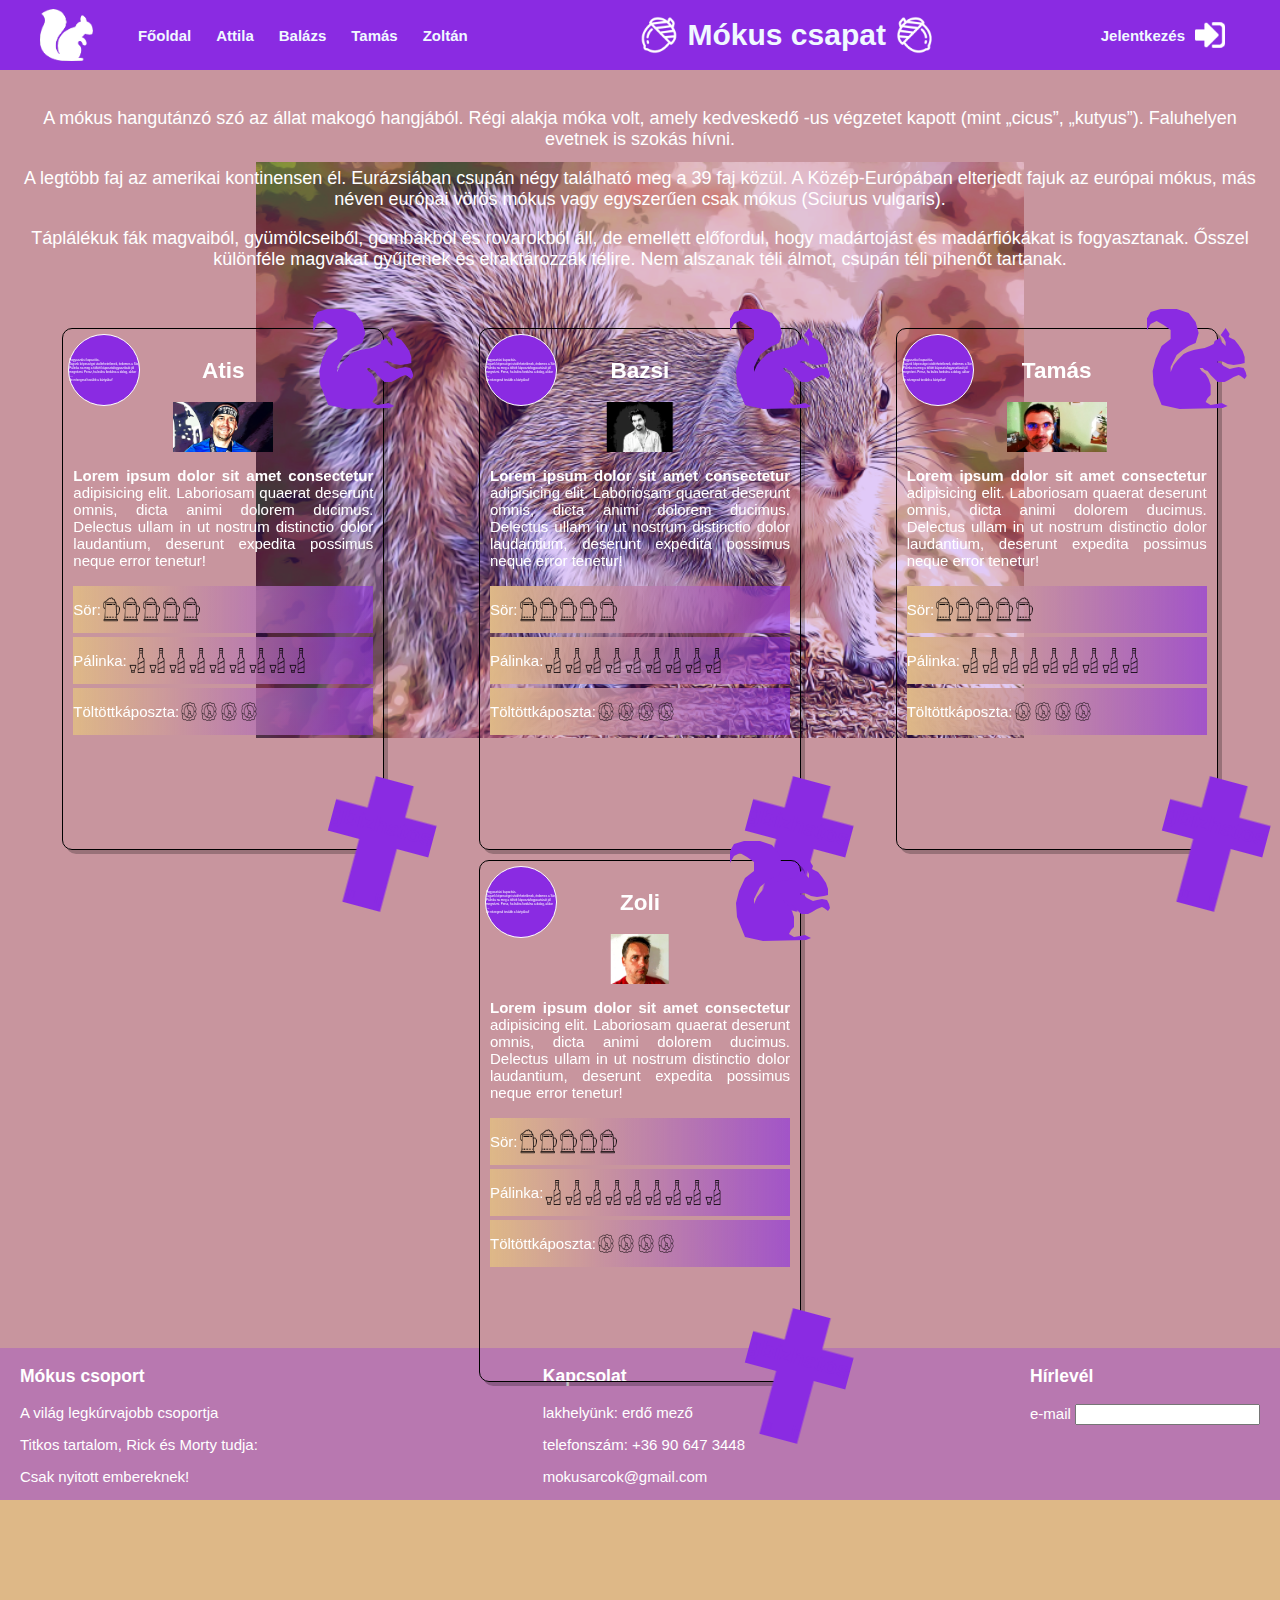
<file: pages/index.html>
<!DOCTYPE html>
<html lang="en">
  <head>
    <meta charset="UTF-8" />
    <meta name="viewport" content="width=device-width, initial-scale=1.0" />
    <title>Bazsi tesztel</title>
    <link
      rel="stylesheet"
      href="../styles/Bazsistyle.css"
    />
  </head>
  <body>
    <header class="head-container">
			<nav class="menu">
				<img class="menu-icon" src="../images/mokus.png" />
				<a href="#home">Főoldal</a>

				<a href="#home">Attila</a>
				<a href="#home">Balázs</a>
				<a href="#home">Tamás</a>
				<a href="#home">Zoltán</a>
			</nav>
			<div class="main-title">
				<img id="title-acorn" src="../images/acorn.png" />
				<h1>Mókus csapat</h1>
				<img id="title-acorn" src="../images/acorn.png" />
			</div>
			<div class="menu">
				<a class="right-menu-item" href="#home">
					Jelentkezés
					<img id="sign-in-icon" src="../images/sign-in.png" />
				</a>
			</div>
		</header>
    <div class="epic">
      <main class="main">
        <div class="divbody">
          <section class="intro">
            <p>
              A mókus hangutánzó szó az állat makogó hangjából. Régi alakja móka
              volt, amely kedveskedő -us végzetet kapott (mint „cicus”,
              „kutyus”). Faluhelyen evetnek is szokás hívni.
            </p>
            <p>
              A legtöbb faj az amerikai kontinensen él. Eurázsiában csupán négy
              található meg a 39 faj közül. A Közép-Európában elterjedt fajuk az
              európai mókus, más néven európai vörös mókus vagy egyszerűen csak
              mókus (Sciurus vulgaris).
            </p>
            <p>
              Táplálékuk fák magvaiból, gyümölcseiből, gombákból és rovarokból
              áll, de emellett előfordul, hogy madártojást és madárfiókákat is
              fogyasztanak. Ősszel különféle magvakat gyűjtenek és elraktározzák
              télire. Nem alszanak téli álmot, csupán téli pihenőt tartanak.
            </p>
          </section>
          <section class="action-cards">
            <div class="blanket"></div>
            <article class="card mokus1">
              <div class="card_stamp1">Fogyasztási kapacitás. <br> Tagunk képességei utolérhetetlenek, érdemes a Sör, Pálinka na meg a töltött káposztafogyasztását jól megnézni. Persz, ha bulira fordulna a dolog, akkor .... <br>de nézegesd tovább a kártyákat!</div>
          <div class="card_stamp2">Atis mókus</div>
          <div class="card_stamp3">
            <h2>Megbízhatóság:</h2><br>
            <p>Lorem ipsum dolor, sit amet consectetur adipisicing elit. Excepturi architecto consequuntur perferendis exercitationem, ratione dolorem eaque id laudantium ipsa autem ipsum inventore quo nostrum maiores reiciendis officia illo quod obcaecati.</p>
          </div>
              <h2>Atis</h2>
              <img src="../images/Atti_rf.webp" alt="" />
              <p class="description">
                Lorem ipsum dolor sit amet consectetur adipisicing elit. Laboriosam
                quaerat deserunt omnis, dicta animi dolorem ducimus. Delectus ullam
                in ut nostrum distinctio dolor laudantium, deserunt expedita
                possimus neque error tenetur!
              </p>
              <div class="card-icon">
                <div>
                  <p>Sör:</p>
                  <img src="../images/beer.png" alt="" /><img
                    src="../images/beer.png"
                    alt=""
                  /><img src="../images/beer.png" alt="" /><img
                    src="../images/beer.png"
                    alt=""
                  /><img src="../images/beer.png" alt="" />
                </div>
                <div>
                  <p>Pálinka:</p>
                  <img src="../images/drink2.png" alt="" /><img
                    src="../images/drink2.png"
                    alt=""
                  /><img src="../images/drink2.png" alt="" /><img
                    src="../images/drink2.png"
                    alt=""
                  /><img src="../images/drink2.png" alt="" /><img
                    src="../images/drink2.png"
                    alt=""
                  /><img src="../images/drink2.png" alt="" /><img
                    src="../images/drink2.png"
                    alt=""
                  /><img src="../images/drink2.png" alt="" />
                </div>
                <div>
                  <p>Töltöttkáposzta:</p>
                  <img src="../images/cabage.png" alt="" /><img
                    src="../images/cabage.png"
                    alt=""
                  /><img src="../images/cabage.png" alt="" /><img
                    src="../images/cabage.png"
                    alt=""
                  />
                </div>
              </div>
            </article>
            <article class="card mokus2">
              <div class="card_stamp1">Fogyasztási kapacitás. <br> Tagunk képességei utolérhetetlenek, érdemes a Sör, Pálinka na meg a töltött káposztafogyasztását jól megnézni. Persz, ha bulira fordulna a dolog, akkor .... <br>de nézegesd tovább a kártyákat!</div>
          <div class="card_stamp2">Bazsi mókus</div>
          <div class="card_stamp3">
            <h2>Megbízhatóság:</h2><br>
            <p>Lorem ipsum dolor, sit amet consectetur adipisicing elit. Excepturi architecto consequuntur perferendis exercitationem, ratione dolorem eaque id laudantium ipsa autem ipsum inventore quo nostrum maiores reiciendis officia illo quod obcaecati.</p>
          </div>
              <h2>Bazsi</h2>
              <img src="../images/Bazsi_rf.webp" alt="" />
              <p class="description">
                Lorem ipsum dolor sit amet consectetur adipisicing elit. Laboriosam
                quaerat deserunt omnis, dicta animi dolorem ducimus. Delectus ullam
                in ut nostrum distinctio dolor laudantium, deserunt expedita
                possimus neque error tenetur!
              </p>
              <div class="card-icon">
                <div>
                  <p>Sör:</p>
                  <img src="../images/beer.png" alt="" /><img
                    src="../images/beer.png"
                    alt=""
                  /><img src="../images/beer.png" alt="" /><img
                    src="../images/beer.png"
                    alt=""
                  /><img src="../images/beer.png" alt="" />
                </div>
                <div>
                  <p>Pálinka:</p>
                  <img src="../images/drink2.png" alt="" /><img
                    src="../images/drink2.png"
                    alt=""
                  /><img src="../images/drink2.png" alt="" /><img
                    src="../images/drink2.png"
                    alt=""
                  /><img src="../images/drink2.png" alt="" /><img
                    src="../images/drink2.png"
                    alt=""
                  /><img src="../images/drink2.png" alt="" /><img
                    src="../images/drink2.png"
                    alt=""
                  /><img src="../images/drink2.png" alt="" />
                </div>
                <div>
                  <p>Töltöttkáposzta:</p>
                  <img src="../images/cabage.png" alt="" /><img
                    src="../images/cabage.png"
                    alt=""
                  /><img src="../images/cabage.png" alt="" /><img
                    src="../images/cabage.png"
                    alt=""
                  />
                </div>
              </div>
            </article>
            <article class="card mokus3">
              <div class="card_stamp1">Fogyasztási kapacitás. <br> Tagunk képességei utolérhetetlenek, érdemes a Sör, Pálinka na meg a töltött káposztafogyasztását jól megnézni. Persz, ha bulira fordulna a dolog, akkor .... <br>de nézegesd tovább a kártyákat!</div>
          <div class="card_stamp2">Tamás mókus</div>
          <div class="card_stamp3">
            <h2>Megbízhatóság:</h2><br>
            <p>Lorem ipsum dolor, sit amet consectetur adipisicing elit. Excepturi architecto consequuntur perferendis exercitationem, ratione dolorem eaque id laudantium ipsa autem ipsum inventore quo nostrum maiores reiciendis officia illo quod obcaecati.</p>
          </div>
              <h2>Tamás</h2>
              <img src="../images/Tamas_rf_compr.webp" alt="" />
              <p class="description">
                Lorem ipsum dolor sit amet consectetur adipisicing elit. Laboriosam
                quaerat deserunt omnis, dicta animi dolorem ducimus. Delectus ullam
                in ut nostrum distinctio dolor laudantium, deserunt expedita
                possimus neque error tenetur!
              </p>
              <div class="card-icon">
                <div>
                  <p>Sör:</p>
                  <img src="../images/beer.png" alt="" /><img
                    src="../images/beer.png"
                    alt=""
                  /><img src="../images/beer.png" alt="" /><img
                    src="../images/beer.png"
                    alt=""
                  /><img src="../images/beer.png" alt="" />
                </div>
                <div>
                  <p>Pálinka:</p>
                  <img src="../images/drink2.png" alt="" /><img
                    src="../images/drink2.png"
                    alt=""
                  /><img src="../images/drink2.png" alt="" /><img
                    src="../images/drink2.png"
                    alt=""
                  /><img src="../images/drink2.png" alt="" /><img
                    src="../images/drink2.png"
                    alt=""
                  /><img src="../images/drink2.png" alt="" /><img
                    src="../images/drink2.png"
                    alt=""
                  /><img src="../images/drink2.png" alt="" />
                </div>
                <div>
                  <p>Töltöttkáposzta:</p>
                  <img src="../images/cabage.png" alt="" /><img
                    src="../images/cabage.png"
                    alt=""
                  /><img src="../images/cabage.png" alt="" /><img
                    src="../images/cabage.png"
                    alt=""
                  />
                </div>
              </div>
            </article>
            <article class="card mokus4">
              <div class="card_stamp1">Fogyasztási kapacitás. <br> Tagunk képességei utolérhetetlenek, érdemes a Sör, Pálinka na meg a töltött káposztafogyasztását jól megnézni. Persz, ha bulira fordulna a dolog, akkor .... <br>de nézegesd tovább a kártyákat!</div>
          <div class="card_stamp2">Zoli mókus</div>
          <div class="card_stamp3">
            <h2>Megbízhatóság:</h2><br>
            <p>Lorem ipsum dolor, sit amet consectetur adipisicing elit. Excepturi architecto consequuntur perferendis exercitationem, ratione dolorem eaque id laudantium ipsa autem ipsum inventore quo nostrum maiores reiciendis officia illo quod obcaecati.</p>
          </div>
              <h2>Zoli</h2>
              <img src="../images/DZ_rf.webp" alt="" />
              <p class="description">
                Lorem ipsum dolor sit amet consectetur adipisicing elit. Laboriosam
                quaerat deserunt omnis, dicta animi dolorem ducimus. Delectus ullam
                in ut nostrum distinctio dolor laudantium, deserunt expedita
                possimus neque error tenetur!
              </p>
              <div class="card-icon">
                <div>
                  <p>Sör:</p>
                  <img src="../images/beer.png" alt="" /><img
                    src="../images/beer.png"
                    alt=""
                  /><img src="../images/beer.png" alt="" /><img
                    src="../images/beer.png"
                    alt=""
                  /><img src="../images/beer.png" alt="" />
                </div>
                <div>
                  <p>Pálinka:</p>
                  <img src="../images/drink2.png" alt="" /><img
                    src="../images/drink2.png"
                    alt=""
                  /><img src="../images/drink2.png" alt="" /><img
                    src="../images/drink2.png"
                    alt=""
                  /><img src="../images/drink2.png" alt="" /><img
                    src="../images/drink2.png"
                    alt=""
                  /><img src="../images/drink2.png" alt="" /><img
                    src="../images/drink2.png"
                    alt=""
                  /><img src="../images/drink2.png" alt="" />
                </div>
                <div>
                  <p>Töltöttkáposzta:</p>
                  <img src="../images/cabage.png" alt="" /><img
                    src="../images/cabage.png"
                    alt=""
                  /><img src="../images/cabage.png" alt="" /><img
                    src="../images/cabage.png"
                    alt=""
                  />
                </div>
              </div>
            </article>
          </section>    
        </main>
      </div>
      <footer class="footer_container">
        <div class="footer_div">
          <h3>Mókus csoport</h3>
          <p>A világ legkúrvajobb csoportja</p>
          <p>Titkos tartalom, Rick és Morty tudja:</p>
          <a
            class="rickmortylink" target="_blank"
            href="https://www.youtube.com/watch?v=ojZVpb0cVkE"
            >Csak nyitott embereknek!</a
          >
        </div>
        <div class="footer_div">
          <h3>Kapcsolat</h3>
          <p>lakhelyünk: erdő mező</p>
          <p>telefonszám: +36 90 647 3448</p>
          <p>mokusarcok@gmail.com</p>
          <!-- <ul>
                    <li>erdő_mező</li>
                    <li>+36 90 647 3448</li>
                    <li>mokusarcok@gmail.com</li>
                </ul> -->
        </div>
        <div class="footer_div">
          <h3>Hírlevél</h3>
          <form action="hírlevél"></form>
          <label for="e-mail">e-mail</label>
          <input type="text" name="e-mail" id="e-mail" />
        </div>
      </footer>
    </div>
  </body>
</html>
</file>
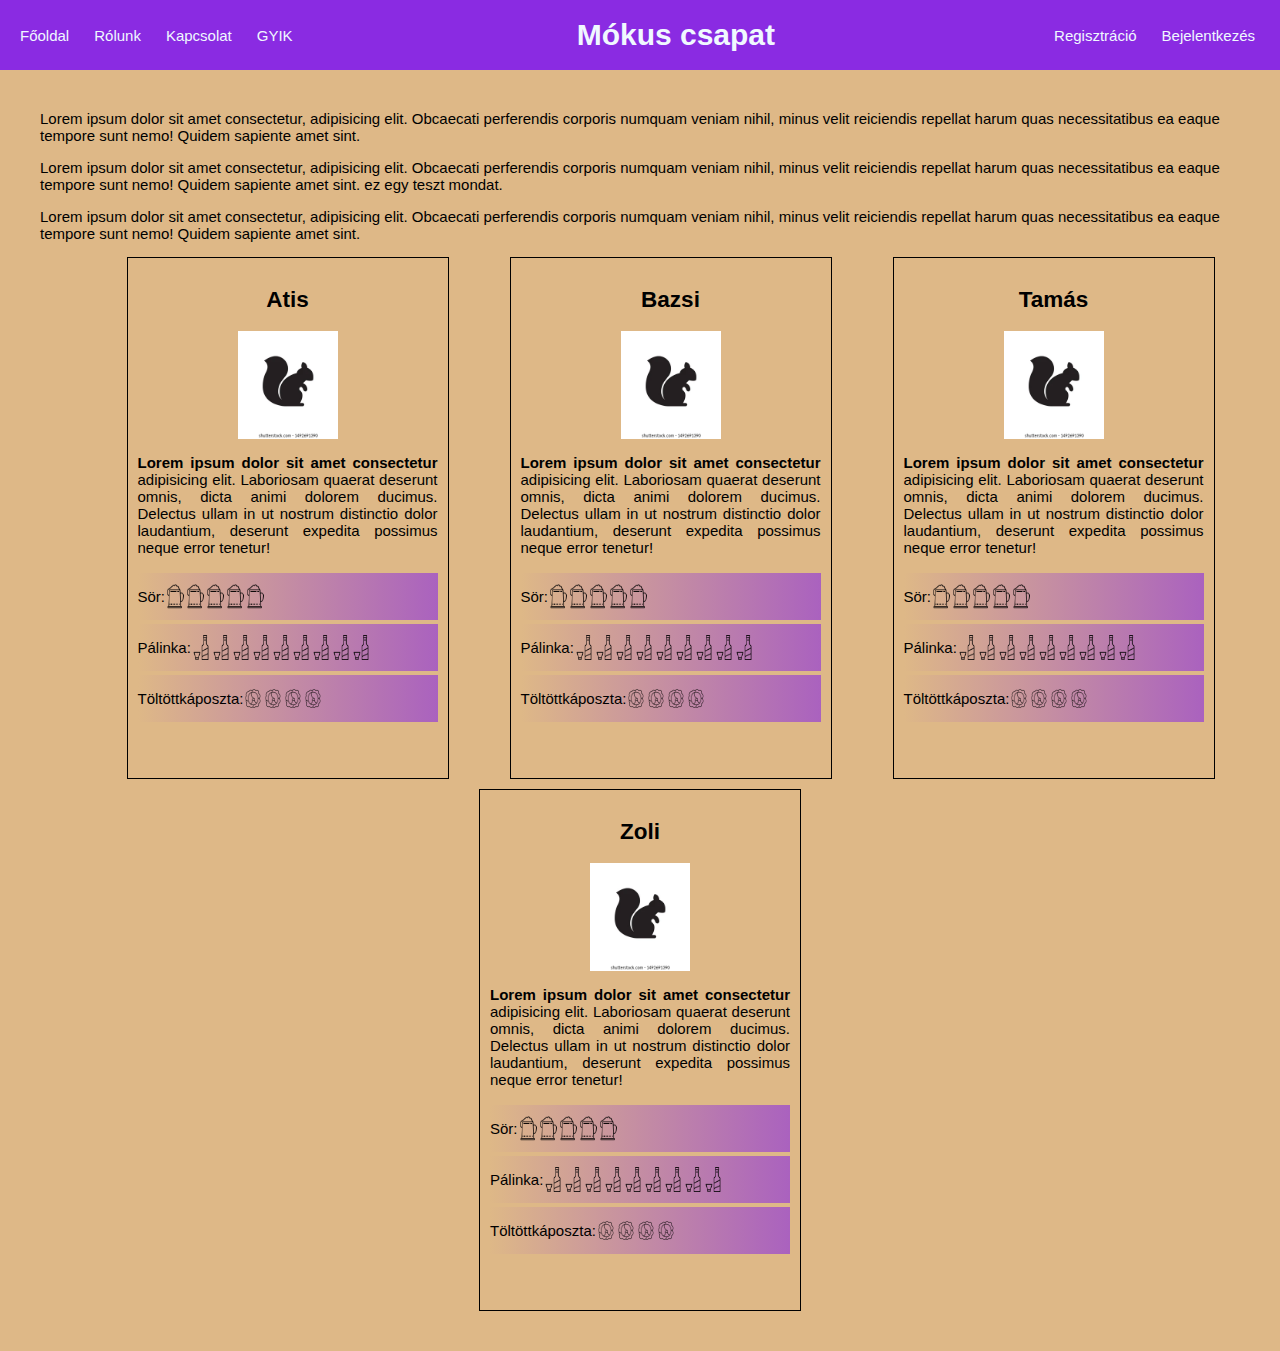
<file: pages/main-ati.html>
<!DOCTYPE html>
<html lang="en">
  <head>
    <meta charset="UTF-8" />
    <meta name="viewport" content="width=device-width, initial-scale=1.0" />
    <title>Project1-Main</title>
    <link rel="icon" href="../images/mokus.webp" type="title-icon" />
    <link rel="stylesheet" href="../styles/style-main.css" />
  </head>
  <body>
    <header class="head-container">
      <nav class="menu">
        <a href="#home">Főoldal</a>
        <a href="#home">Rólunk</a>
        <a href="#home">Kapcsolat</a>
        <a href="#home">GYIK</a>
      </nav>
      <div class="main-title">
        <h1>Mókus csapat</h1>
      </div>
      <div class="menu">
        <a href="#home">Regisztráció</a>
        <a href="#home">Bejelentkezés</a>
      </div>
    </header>
    <main class="main-container">
      <section class="intro">
        <p>
          Lorem ipsum dolor sit amet consectetur, adipisicing elit. Obcaecati
          perferendis corporis numquam veniam nihil, minus velit reiciendis
          repellat harum quas necessitatibus ea eaque tempore sunt nemo! Quidem
          sapiente amet sint.
        </p>
        <p>
          Lorem ipsum dolor sit amet consectetur, adipisicing elit. Obcaecati
          perferendis corporis numquam veniam nihil, minus velit reiciendis
          repellat harum quas necessitatibus ea eaque tempore sunt nemo! Quidem
          sapiente amet sint. ez egy teszt mondat.
        </p>
        <p>
          Lorem ipsum dolor sit amet consectetur, adipisicing elit. Obcaecati
          perferendis corporis numquam veniam nihil, minus velit reiciendis
          repellat harum quas necessitatibus ea eaque tempore sunt nemo! Quidem
          sapiente amet sint.
        </p>
      </section>
      <section class="action-cards">
        <div class="blanket"></div>
        <article class="card mokus1">
          <h2>Atis</h2>
          <img src="../images/mokus.webp" alt="" />
          <p class="description">
            Lorem ipsum dolor sit amet consectetur adipisicing elit. Laboriosam
            quaerat deserunt omnis, dicta animi dolorem ducimus. Delectus ullam
            in ut nostrum distinctio dolor laudantium, deserunt expedita
            possimus neque error tenetur!
          </p>
          <div class="card-icon">
            <div>
              <p>Sör:</p>
              <img src="../images/beer.png" alt="" /><img
                src="../images/beer.png"
                alt=""
              /><img src="../images/beer.png" alt="" /><img
                src="../images/beer.png"
                alt=""
              /><img src="../images/beer.png" alt="" />
            </div>
            <div>
              <p>Pálinka:</p>
              <img src="../images/drink2.png" alt="" /><img
                src="../images/drink2.png"
                alt=""
              /><img src="../images/drink2.png" alt="" /><img
                src="../images/drink2.png"
                alt=""
              /><img src="../images/drink2.png" alt="" /><img
                src="../images/drink2.png"
                alt=""
              /><img src="../images/drink2.png" alt="" /><img
                src="../images/drink2.png"
                alt=""
              /><img src="../images/drink2.png" alt="" />
            </div>
            <div>
              <p>Töltöttkáposzta:</p>
              <img src="../images/cabage.png" alt="" /><img
                src="../images/cabage.png"
                alt=""
              /><img src="../images/cabage.png" alt="" /><img
                src="../images/cabage.png"
                alt=""
              />
            </div>
          </div>
        </article>
        <article class="card mokus2">
          <h2>Bazsi</h2>
          <img src="../images/mokus.webp" alt="" />
          <p class="description">
            Lorem ipsum dolor sit amet consectetur adipisicing elit. Laboriosam
            quaerat deserunt omnis, dicta animi dolorem ducimus. Delectus ullam
            in ut nostrum distinctio dolor laudantium, deserunt expedita
            possimus neque error tenetur!
          </p>
          <div class="card-icon">
            <div>
              <p>Sör:</p>
              <img src="../images/beer.png" alt="" /><img
                src="../images/beer.png"
                alt=""
              /><img src="../images/beer.png" alt="" /><img
                src="../images/beer.png"
                alt=""
              /><img src="../images/beer.png" alt="" />
            </div>
            <div>
              <p>Pálinka:</p>
              <img src="../images/drink2.png" alt="" /><img
                src="../images/drink2.png"
                alt=""
              /><img src="../images/drink2.png" alt="" /><img
                src="../images/drink2.png"
                alt=""
              /><img src="../images/drink2.png" alt="" /><img
                src="../images/drink2.png"
                alt=""
              /><img src="../images/drink2.png" alt="" /><img
                src="../images/drink2.png"
                alt=""
              /><img src="../images/drink2.png" alt="" />
            </div>
            <div>
              <p>Töltöttkáposzta:</p>
              <img src="../images/cabage.png" alt="" /><img
                src="../images/cabage.png"
                alt=""
              /><img src="../images/cabage.png" alt="" /><img
                src="../images/cabage.png"
                alt=""
              />
            </div>
          </div>
        </article>
        <article class="card mokus3">
          <h2>Tamás</h2>
          <img src="../images/mokus.webp" alt="" />
          <p class="description">
            Lorem ipsum dolor sit amet consectetur adipisicing elit. Laboriosam
            quaerat deserunt omnis, dicta animi dolorem ducimus. Delectus ullam
            in ut nostrum distinctio dolor laudantium, deserunt expedita
            possimus neque error tenetur!
          </p>
          <div class="card-icon">
            <div>
              <p>Sör:</p>
              <img src="../images/beer.png" alt="" /><img
                src="../images/beer.png"
                alt=""
              /><img src="../images/beer.png" alt="" /><img
                src="../images/beer.png"
                alt=""
              /><img src="../images/beer.png" alt="" />
            </div>
            <div>
              <p>Pálinka:</p>
              <img src="../images/drink2.png" alt="" /><img
                src="../images/drink2.png"
                alt=""
              /><img src="../images/drink2.png" alt="" /><img
                src="../images/drink2.png"
                alt=""
              /><img src="../images/drink2.png" alt="" /><img
                src="../images/drink2.png"
                alt=""
              /><img src="../images/drink2.png" alt="" /><img
                src="../images/drink2.png"
                alt=""
              /><img src="../images/drink2.png" alt="" />
            </div>
            <div>
              <p>Töltöttkáposzta:</p>
              <img src="../images/cabage.png" alt="" /><img
                src="../images/cabage.png"
                alt=""
              /><img src="../images/cabage.png" alt="" /><img
                src="../images/cabage.png"
                alt=""
              />
            </div>
          </div>
        </article>
        <article class="card mokus4">
          <h2>Zoli</h2>
          <img src="../images/mokus.webp" alt="" />
          <p class="description">
            Lorem ipsum dolor sit amet consectetur adipisicing elit. Laboriosam
            quaerat deserunt omnis, dicta animi dolorem ducimus. Delectus ullam
            in ut nostrum distinctio dolor laudantium, deserunt expedita
            possimus neque error tenetur!
          </p>
          <div class="card-icon">
            <div>
              <p>Sör:</p>
              <img src="../images/beer.png" alt="" /><img
                src="../images/beer.png"
                alt=""
              /><img src="../images/beer.png" alt="" /><img
                src="../images/beer.png"
                alt=""
              /><img src="../images/beer.png" alt="" />
            </div>
            <div>
              <p>Pálinka:</p>
              <img src="../images/drink2.png" alt="" /><img
                src="../images/drink2.png"
                alt=""
              /><img src="../images/drink2.png" alt="" /><img
                src="../images/drink2.png"
                alt=""
              /><img src="../images/drink2.png" alt="" /><img
                src="../images/drink2.png"
                alt=""
              /><img src="../images/drink2.png" alt="" /><img
                src="../images/drink2.png"
                alt=""
              /><img src="../images/drink2.png" alt="" />
            </div>
            <div>
              <p>Töltöttkáposzta:</p>
              <img src="../images/cabage.png" alt="" /><img
                src="../images/cabage.png"
                alt=""
              /><img src="../images/cabage.png" alt="" /><img
                src="../images/cabage.png"
                alt=""
              />
            </div>
          </div>
        </article>
      </section>
    </main>
    <footer></footer>
  </body>
</html>
</file>
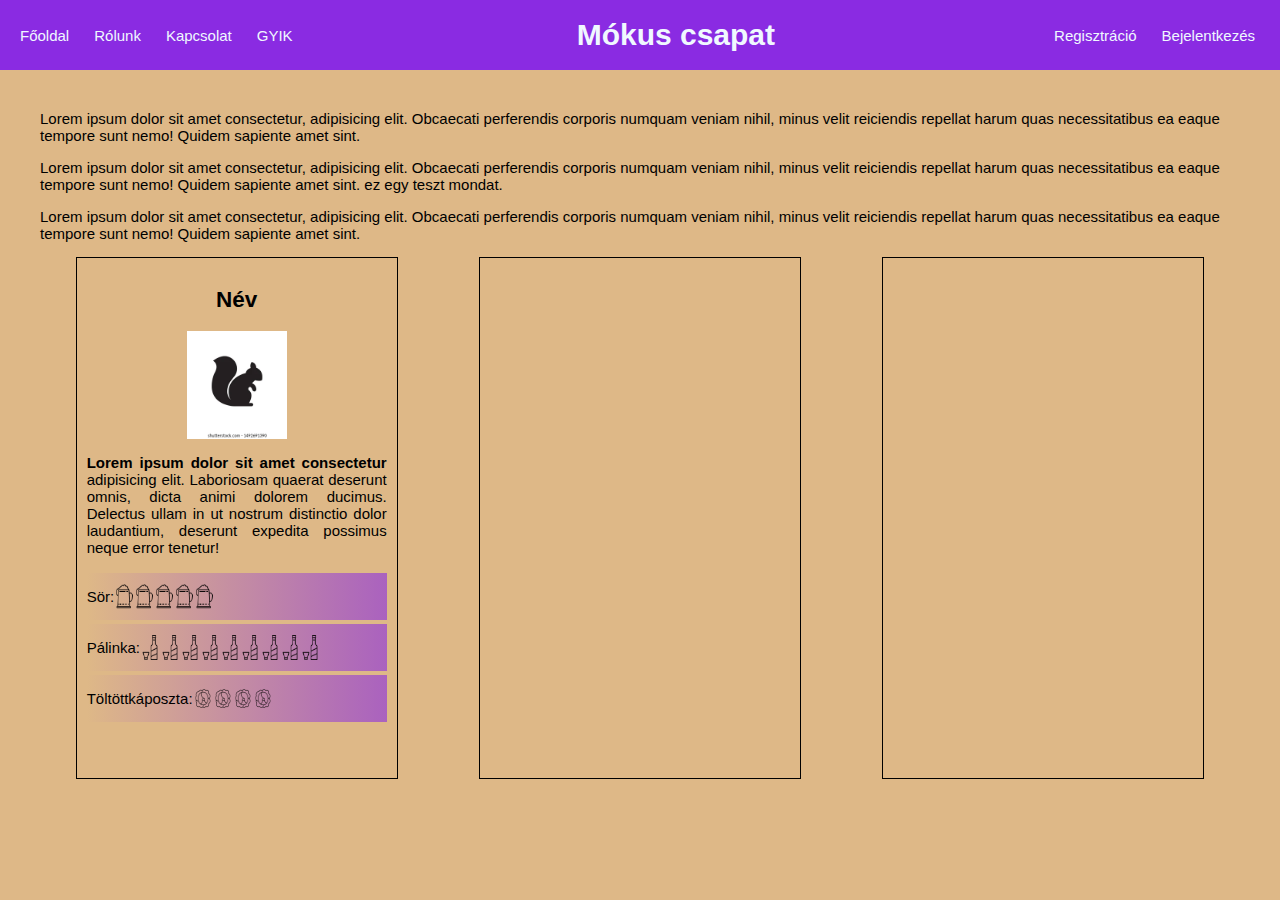
<file: pages/main.html>
<!DOCTYPE html>
<html lang="en">
  <head>
    <meta charset="UTF-8" />
    <meta name="viewport" content="width=device-width, initial-scale=1.0" />
    <title>Project1-Main</title>
    <link rel="stylesheet" href="../styles/style-main.css" />
  </head>
  <body>
    <header class="head-container">
      <nav class="menu">
        <a href="#home">Főoldal</a>
        <a href="#home">Rólunk</a>
        <a href="#home">Kapcsolat</a>
        <a href="#home">GYIK</a>
      </nav>
      <div class="main-title">
        <h1>Mókus csapat</h1>
      </div>
      <div class="menu">
        <a href="#home">Regisztráció</a>
        <a href="#home">Bejelentkezés</a>
      </div>
    </header>
    <main class="main-container">
      <section class="intro">
        <p>
          Lorem ipsum dolor sit amet consectetur, adipisicing elit. Obcaecati
          perferendis corporis numquam veniam nihil, minus velit reiciendis
          repellat harum quas necessitatibus ea eaque tempore sunt nemo! Quidem
          sapiente amet sint.
        </p>
        <p>
          Lorem ipsum dolor sit amet consectetur, adipisicing elit. Obcaecati
          perferendis corporis numquam veniam nihil, minus velit reiciendis
          repellat harum quas necessitatibus ea eaque tempore sunt nemo! Quidem
          sapiente amet sint. ez egy teszt mondat.
        </p>
        <p>
          Lorem ipsum dolor sit amet consectetur, adipisicing elit. Obcaecati
          perferendis corporis numquam veniam nihil, minus velit reiciendis
          repellat harum quas necessitatibus ea eaque tempore sunt nemo! Quidem
          sapiente amet sint.
        </p>
      </section>
      <section class="action-cards">
        <article class="card">
          <h2>Név</h2>
          <img src="../images/mokus.webp" alt="" />
          <p class="description">
            Lorem ipsum dolor sit amet consectetur adipisicing elit. Laboriosam
            quaerat deserunt omnis, dicta animi dolorem ducimus. Delectus ullam
            in ut nostrum distinctio dolor laudantium, deserunt expedita
            possimus neque error tenetur!
          </p>
          <div class="card-icon">
            <div><p>Sör:</p><img src="../images/beer.png" alt="" /><img src="../images/beer.png" alt="" /><img src="../images/beer.png" alt="" /><img src="../images/beer.png" alt="" /><img src="../images/beer.png" alt="" /></div>
            <div><p>Pálinka: </p><img src="../images/drink2.png" alt=""><img src="../images/drink2.png" alt=""><img src="../images/drink2.png" alt=""><img src="../images/drink2.png" alt=""><img src="../images/drink2.png" alt=""><img src="../images/drink2.png" alt=""><img src="../images/drink2.png" alt=""><img src="../images/drink2.png" alt=""><img src="../images/drink2.png" alt=""></div>
            <div><p>Töltöttkáposzta: </p><img src="../images/cabage.png" alt=""><img src="../images/cabage.png" alt=""><img src="../images/cabage.png" alt=""><img src="../images/cabage.png" alt=""></div>
            
           </div>
        </article>
        <article class="card"></article>
        <article class="card"></article>
      </section>
    </main>
    <footer></footer>
  </body>
</html>
</file>
<file: styles/Bazsistyle.css>
html {
  font-size: 15px;
  font-family: Verdana, Geneva, Tahoma, sans-serif;
}

/* FEJLÉC és MENÜ ---------------------------------------------------------------------------------------------------- */

.head-container {
  display: flex;
  flex-flow: row nowrap;
  align-items: center;
  justify-content: space-between;
  background-color: blueviolet;
  height: 70px;
  overflow: hidden;
  padding-left: 30px;
  padding-right: 30px;
}

.menu {
  display: flex;
  flex-flow: row nowrap;
  align-items: center;
  justify-content: center;
  gap: 5px;
  height: 100%;

  padding: 0px 15px 0px 10px;
}

.menu-icon {
  height: 75%;
  margin-right: 30px;
}

#sign-in-icon {
  height: 2em;
  margin-left: 10px;
  padding: 0px;

  filter: brightness(1000%);
}
#title-acorn {
  height: 2.5em;
  padding: 0px;
}
#title-acorn:last-of-type {
  height: 2.5em;
  padding: 0px;
  transform: scalex(-1);
}
.main-title {
  display: flex;
  align-items: center;
  justify-content: center;
  gap: 10px;
  height: 100%;
  width: 100%;
  color: aliceblue;
}

/* MENU ITEM ----------------- */
.menu a {
  text-decoration: none;
  font-weight: bolder;
  padding: 10px;
  line-height: 1em;
  color: aliceblue;
  border-radius: 3px;
  transition-duration: 0.3s;
}
.menu a:hover {
  background-color: white;
  color: #8a2be2;
  line-height: 2.5em;
}
.menu a:active {
  background-color: white;
  color: blueviolet;
  line-height: 1.5em;
  transition-duration: 0s;
}
/* button hover   */
.menu a:hover #sign-in-icon {
  filter: brightness(100%);
}

.main-container {
  margin: 40px;
}

.right-menu-item {
  display: flex;
  flex-flow: row nowrap;
  align-items: center;
}

/* FEJLÉC és MENÜ VÉGE---------------------------------------------------------------------------------------------------- */
body {
  margin: 0;
  background-color: burlywood;
  background-image: url(../images/bazsi_mokus_rf.webp);
  background-size: 60%;
  background-repeat: no-repeat;
  background-position: center;
  background-attachment: fixed;
}

.divbody {
  background-color: rgba(137, 43, 226, 0.25);
  background-size: cover;
  color: white;
}

.intro {
  font-size: larger;
  padding: 20px;
}

.intro p {
  text-align: center;
}

.footer_container {
  display: flex;
  flex-flow: row nowrap;
  align-items: flex-start;
  justify-content: space-between;
  background-color: rgba(137, 43, 226, 0.45);
  height: auto;
  overflow: hidden;
}

.epic {
  display: flex;
  flex-direction: column;
  justify-content: space-between;
}
.footer_div {
  color: white;
  padding-left: 20px;
  padding-right: 20px;
}

.rickmortylink {
  color: white;
  text-decoration: none;
}
.rickmortylink:hover {
  font-size: x-large;
  font-family: fantasy;
  transition-duration: 5s;
}

/* Kártya beállítás START ---------- */
.action-cards {
  display: flex;
  flex-flow: row wrap;
  align-items: center;
  justify-content: space-around;
  gap: 10px;
  padding: 20px;
  height: 1000px;
}

.card {
  display: flex;
  flex-direction: column;
  align-items: center;
  border: 1px solid black;
  border-radius: 10px;
  width: 300px;
  height: 500px;
  padding: 10px;
  z-index: 2;
  box-shadow: 4px 4px rgba(0, 0, 0, 0.24);
  transform: rotateX(0deg);
  transition-duration: 2s;
  transition-timing-function: ease;
  position: relative; /*card-stamp box végett*/
}

.mokus1.card:hover {
  scale: 120%;
  z-index: 4;
  background-color: blueviolet;
  transform: rotateX(360deg);
  transition-duration: 2s;
  transition-timing-function: ease;
}

.blanket {
  position: absolute;
  top: 250px;
  left: 0px;
  height: 100%;
  width: 100vw;
  z-index: 1;
}

.blanket:has(~ .card:hover) {
  position: absolute;
  background-color: rgba(137, 43, 226, 0.45);
  z-index: 3;
}

.mokus2.card:hover {
  scale: 120%;
  z-index: 4;
  background-color: aqua;
  transform: rotateX(360deg);
  transition-duration: 2s;
  transition-timing-function: ease;
}

.mokus3.card:hover {
  scale: 120%;
  z-index: 4;
  background-color: aqua;
  transform: rotateX(360deg);
  transition-duration: 2s;
  transition-timing-function: ease;
}

.mokus4.card:hover {
  scale: 115%;
  z-index: 4;
  background-color: aqua;
  transform: rotateX(360deg);
  transition-duration: 2s;
  transition-timing-function: ease;
}
.card p {
  text-align: justify;
}
.card img {
  width: 100px;
}

.description::first-line {
  font-weight: 900;
}

.card-icon {
  display: flex;
  align-items: center;
  flex-flow: column nowrap;
  width: 100%;
}
.card-icon img {
  width: 20px;
  height: 25px;
}
.card-icon div {
  display: flex;
  margin: 2px;
  align-items: center;
  width: 100%;
  background-image: linear-gradient(
    to right,
    burlywood,
    rgba(137, 43, 226, 0.61)
  );
}

/* Kártya beállítás END ---------- */

/*Kis bélyeg ikonok START*/ /*"action-cards" <div>-en belül megjelenítve*/
.card_stamp1 {
  position: absolute;
  top: 5px;
  left: 5px;
  z-index: 1;
  border-radius: 50%;
  width: 70px;
  height: 70px;
  font-size: 3px;
  color: white;
  display: flex;
  justify-content: center;
  align-items: center;
  background-color: blueviolet;
  border: 1px solid white;
  transition: all 1s;
  transition-delay: 1s;
  &:hover {
    width: 90vw;
    height: 1000px;
    left: -100px;
    top: -200px;
    padding-left: 5vh;
    font-size: 20px;
    font-weight: 900;
    z-index: 50;
    background-color: rgba(137, 43, 226, 0.356);
  }
}
.card_stamp2 {
  /*Mókus*/
  position: absolute;
  top: -20px;
  left: 250px;
  z-index: 1;
  width: 100px;
  height: 100px;
  color: blueviolet;
  display: flex;
  justify-content: center;
  align-items: center;
  background-color: blueviolet;
  clip-path: polygon(
    33% 100%,
    15% 96%,
    7% 76%,
    6% 62%,
    9% 50%,
    15% 37%,
    24% 30%,
    24% 21%,
    17% 16%,
    10% 12%,
    4% 15%,
    0 22%,
    0% 10%,
    4% 3%,
    14% 0%,
    30% 0%,
    42% 4%,
    49% 13%,
    52% 24%,
    49% 34%,
    42% 37%,
    36% 41%,
    30% 46%,
    27% 52%,
    24% 58%,
    24% 63%,
    27% 56%,
    31% 51%,
    37% 45%,
    41% 43%,
    47% 41%,
    52% 40%,
    58% 39%,
    63% 37%,
    67% 35%,
    68% 32%,
    73% 29%,
    75% 33%,
    79% 37%,
    79% 33%,
    77% 29%,
    74% 26%,
    79% 19%,
    83% 25%,
    82% 28%,
    88% 31%,
    92% 36%,
    96% 42%,
    98% 48%,
    98% 54%,
    94% 55%,
    87% 56%,
    81% 55%,
    77% 53%,
    74% 52%,
    70% 53%,
    74% 54%,
    77% 57%,
    81% 59%,
    83% 60%,
    87% 59%,
    92% 58%,
    97% 59%,
    99% 63%,
    100% 67%,
    98% 70%,
    94% 67%,
    92% 66%,
    87% 68%,
    82% 71%,
    78% 73%,
    71% 73%,
    67% 69%,
    64% 66%,
    61% 62%,
    58% 61%,
    56% 59%,
    53% 59%,
    55% 62%,
    59% 65%,
    62% 70%,
    64% 76%,
    64% 81%,
    64% 86%,
    61% 89%,
    59% 93%,
    64% 96%,
    70% 95%,
    75% 94%,
    81% 97%,
    76% 99%
  );
  transition: all 3s;
  &:hover {
    transform: scale(6);
    transition-delay: 500ms;
    left: 50px;
    top: 100px;
    z-index: 50;
    font-size: 10px;
    background-color: rgb(163, 130, 87);
  }
}
.card_stamp2-off {
  position: absolute;
  top: -20px;
  left: 250px;
  z-index: 1;
  width: 100px;
  height: 100px;
  color: blueviolet;
  display: flex;
  justify-content: center;
  align-items: center;
  background-color: blueviolet;
  clip-path: polygon(
    50% 5%,
    61% 40%,
    98% 40%,
    68% 62%,
    79% 96%,
    50% 75%,
    21% 96%,
    32% 62%,
    2% 40%,
    39% 40%
  );
  transition: all 3s;
  &:hover {
    transform: rotate(1480deg);
    transition-delay: 500ms;
    width: 300px;
    height: 300px;
    left: 0px;
    z-index: 50;
    background-color: yellow;
  }
}
.card_stamp3 {
  position: absolute;
  top: 450px;
  left: 250px;
  z-index: 3;
  width: 100px;
  height: 100px;
  color: blueviolet;
  text-align: justify;
  transform: rotate(15deg);
  background-color: blueviolet;
  clip-path: polygon(
    10% 25%,
    35% 25%,
    35% 0%,
    65% 0%,
    65% 25%,
    90% 25%,
    90% 50%,
    65% 50%,
    65% 100%,
    35% 100%,
    35% 50%,
    10% 50%
  );
  transition: all 1s;
  display: flex;
  justify-content: center;
  flex-wrap: wrap;
  padding: 15px;
  &:hover {
    clip-path: polygon(0 0%, 100% 0%, 100% 100%, 0% 100%);
    transform: rotate(-0deg);
    transition: all 2s;
    transition-delay: 500ms;
    z-index: 50;
    top: 10px;
    left: 10px;
    width: 270px;
    height: 470px;
    color: white;
    font-weight: 900;
    border-radius: 5px;
    box-shadow: yellow;
    background-color: rgba(137, 43, 226, 0.849);
  }
}

/*Kis bélyeg ikonok END */
</file>
<file: styles/style-main.css>
html {
  font-size: 15px;
  font-family: Verdana, Geneva, Tahoma, sans-serif;
}
body {
  margin: 0;
  background-color: burlywood;
}

.head-container {
  display: flex;
  flex-flow: row nowrap;
  align-items: center;
  justify-content: space-between;
  background-color: blueviolet;
  height: 70px;
  overflow: hidden;
}

.menu {
  display: flex;
  flex-flow: row nowrap;
  align-items: center;
  justify-content: center;
  gap: 5px;
  height: 100%;

  padding: 0px 15px 0px 10px;
}
.left-menu {
  justify-content: center;
  gap: 5px;
  height: 100%;
  /* width: 100px; */
  background-color: green;
}

.main-title {
  display: flex;
  align-items: center;
  justify-content: center;
  height: 100%;
  width: 100%;
  color: aliceblue;
}

.right-menu {
  display: flex;
  flex-flow: row nowrap;
  align-items: center;
  height: 100%;
  background-color: green;
}

.menu a {
  text-decoration: none;
  padding: 10px;
  color: aliceblue;
}
.menu a:hover {
  background-color: white;
  color: blueviolet;
  border-radius: 5px;
  scale: 120%;
}
.menu a:active {
  background-color: white;
  color: blueviolet;
  border-radius: 5px;
  scale: 90%;
}

.main-container {
  margin: 40px;
}
/* Kártya beállítás START ---------- */
.action-cards {
  display: flex;
  flex-flow: row wrap;
  align-items: center;
  justify-content: space-around;
  gap: 10px;
}

.card {
  display: flex;
  flex-direction: column;
  align-items: center;
  border: 1px solid black;
  width: 300px;
  height: 500px;
  padding: 10px;
}
.card p {
    text-align: justify;
}
.card img {
    width: 100px;
}

.description::first-line {
 font-weight: 900;

}

.card-icon {
display: flex;
align-items: center;
flex-flow: column nowrap;
width: 100%;

}
.card-icon img {
    width: 20px;
    height: 25px;
}
.card-icon div {
    display: flex;
    margin: 2px;
    align-items: center;
    width: 100%;
    background-image: linear-gradient(to right, burlywood, rgba(137, 43, 226, 0.61));
}

/* Kártya beállítás END ---------- */
</file>
